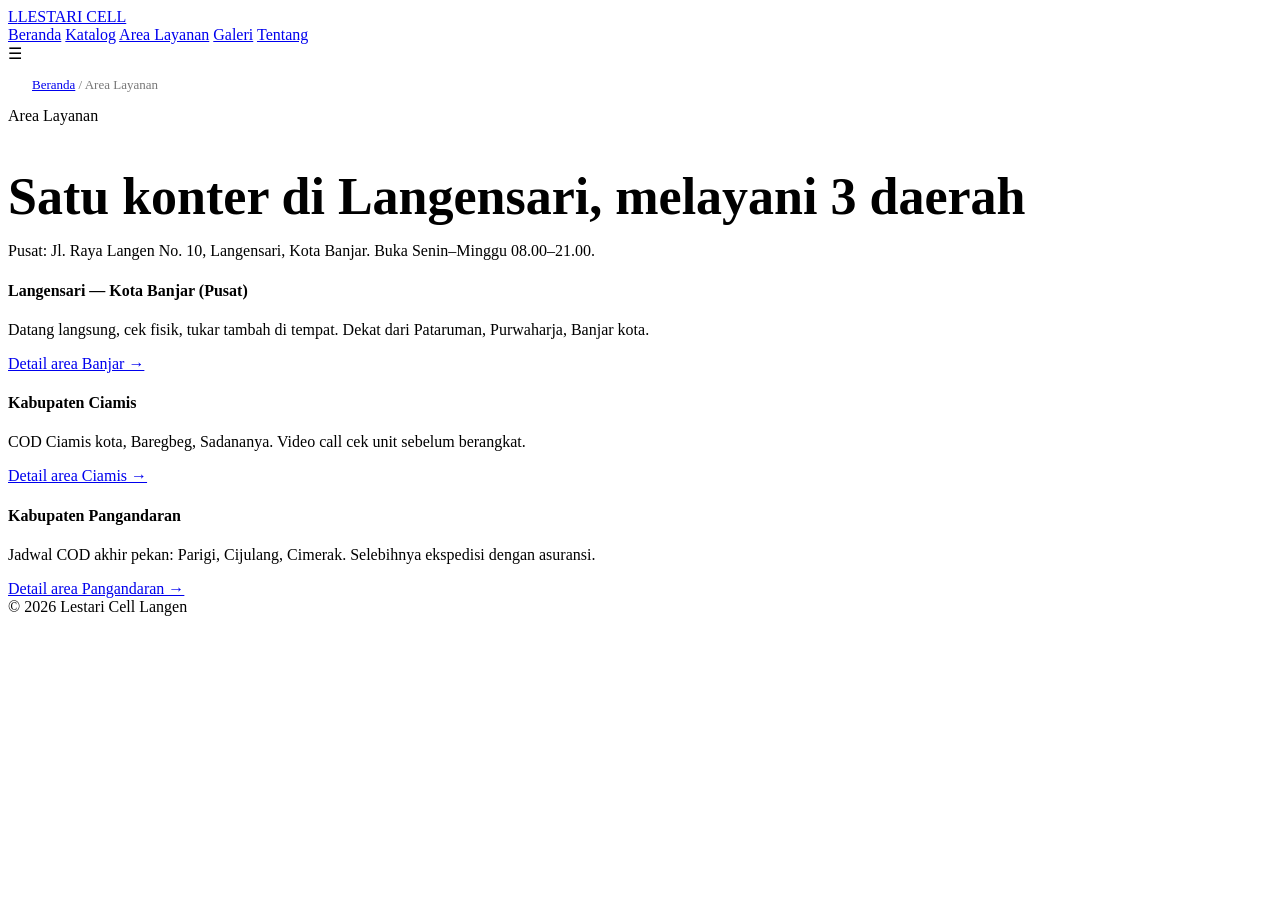
<file: langensari/cabang-resmi.html>
<!DOCTYPE html>
<html lang="id">
    <head>
        <meta charset="UTF-8">
        <meta name="viewport" content="width=device-width, initial-scale=1">
        <title>Area Layanan: Banjar, Ciamis, Pangandaran | Lestari Cell Langen</title>
        <meta name="description" content="Lestari Cell Langen di Langensari melayani pembelian HP untuk Kota Banjar, Kabupaten Ciamis, dan Kabupaten Pangandaran: COD, antar, dan kirim ekspedisi.">
        <link rel="canonical" href="https://lestaricell-langen.id/cabang-resmi.html">
        <link rel="stylesheet" href="styles.css">
    </head>
    <body>
        <header>
            <div class="container nav">
                <a class="logo" href="index.html">
                    <span>L</span>LESTARI CELL
                </a>
                <nav class="menu" id="menu">
                    <a href="index.html">Beranda</a>
                    <a href="katalog.html">Katalog</a>
                    <a href="cabang-resmi.html" class="active">Area Layanan</a>
                    <a href="galeri.html">Galeri</a>
                    <a href="tentang.html">Tentang</a>
                </nav>
                <div class="hamburger" onclick="document.getElementById('menu').classList.toggle('open')">☰</div>
            </div>
        </header>
<nav class="container breadcrumb">
    <a href="index.html">Beranda</a> / Area Layanan
</nav>
<section class="section container">
    <div class="kicker">Area Layanan</div>
    <h1>Satu konter di Langensari, melayani 3 daerah</h1>
    <p class="lead">Pusat: Jl. Raya Langen No. 10, Langensari, Kota Banjar. Buka Senin–Minggu 08.00–21.00.</p>
    <div class="branch-grid">
        <div class="branch">
            <h4>Langensari — Kota Banjar (Pusat)</h4>
            <p>Datang langsung, cek fisik, tukar tambah di tempat. Dekat dari Pataruman, Purwaharja, Banjar kota.</p>
            <a href="toko-hp-banjar.html">Detail area Banjar →</a>
        </div>
        <div class="branch">
            <h4>Kabupaten Ciamis</h4>
            <p>COD Ciamis kota, Baregbeg, Sadananya. Video call cek unit sebelum berangkat.</p>
            <a href="toko-hp-ciamis.html">Detail area Ciamis →</a>
        </div>
        <div class="branch">
            <h4>Kabupaten Pangandaran</h4>
            <p>Jadwal COD akhir pekan: Parigi, Cijulang, Cimerak. Selebihnya ekspedisi dengan asuransi.</p>
            <a href="toko-hp-pangandaran.html">Detail area Pangandaran →</a>
        </div>
</div>
</section>
<footer>
    <div class="container copy">
        <span>© 2026 Lestari Cell Langen</span>
        <a href="index.html" style="color:#fff">← Beranda</a>
    </div>
</footer>
</body>
</html>
</file>
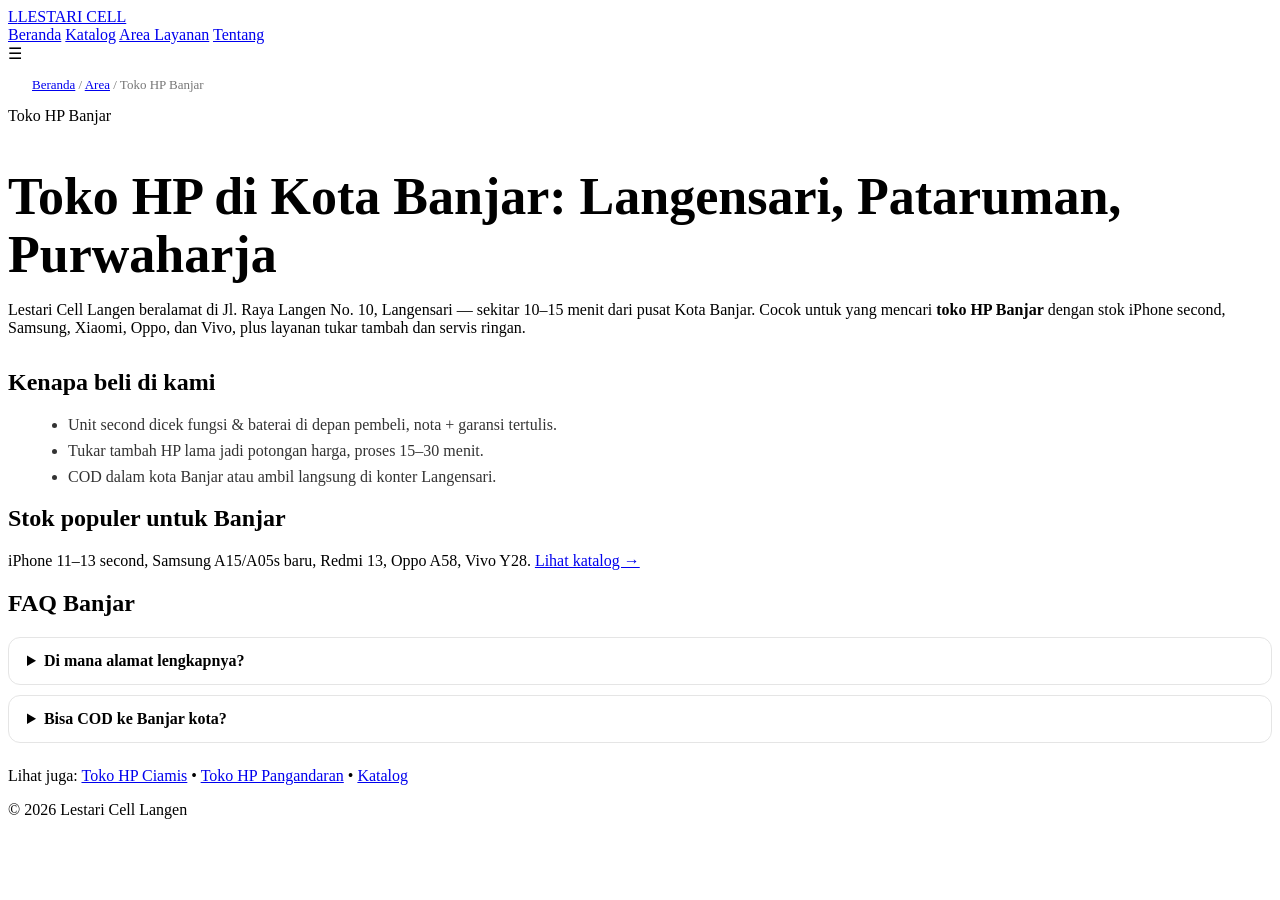
<file: langensari/toko-hp-banjar.html>
<!DOCTYPE html>
<html lang="id">
    <head>
        <meta charset="UTF-8">
        <meta name="viewport" content="width=device-width,initial-scale=1">
<title>Toko HP Banjar — Baru & Second Bergaransi | Lestari Cell Langen</title>
<meta name="description" content="Cari toko HP di Banjar? Lestari Cell Langen di Langensari jual iPhone second, Samsung, Xiaomi, Oppo, Vivo. Tukar tambah, COD Banjar kota, Pataruman, Purwaharja.">
<link rel="canonical" href="https://lestaricell-langen.id/toko-hp-banjar.html">
<link rel="stylesheet" href="styles.css">
<script type="application/ld+json">{"@context":"https://schema.org","@type":"MobilePhoneStore","name":"Lestari Cell Langen - Toko HP Banjar","telephone":"+62-812-3456-7890","address":{"@type":"PostalAddress","streetAddress":"Jl. Raya Langen No. 10, Langensari","addressLocality":"Kota Banjar","addressRegion":"Jawa Barat","postalCode":"46341","addressCountry":"ID"},"areaServed":"Kota Banjar","openingHours":"Mo-Su 08:00-21:00","url":"https://lestaricell-langen.id/toko-hp-banjar.html"}</script>
    </head>
<body>
<header>
    <div class="container nav">
        <a class="logo" href="index.html">
            <span>L</span>LESTARI CELL
        </a>
        <nav class="menu" id="menu">
            <a href="index.html">Beranda</a>
            <a href="katalog.html">Katalog</a>
            <a href="cabang-resmi.html">Area Layanan</a>
            <a href="tentang.html">Tentang</a>
        </nav>
        <div class="hamburger" onclick="document.getElementById('menu').classList.toggle('open')">☰</div>
    </div>
</header>
<nav class="container breadcrumb">
    <a href="index.html">Beranda</a> / <a href="cabang-resmi.html">Area</a> / Toko HP Banjar
</nav>
<section class="section container">
<div class="kicker">Toko HP Banjar</div>
<h1>Toko HP di Kota Banjar: Langensari, Pataruman, Purwaharja</h1>
<p class="lead">Lestari Cell Langen beralamat di Jl. Raya Langen No. 10, Langensari — sekitar 10–15 menit dari pusat Kota Banjar. Cocok untuk yang mencari <strong>toko HP Banjar</strong> dengan stok iPhone second, Samsung, Xiaomi, Oppo, dan Vivo, plus layanan tukar tambah dan servis ringan.</p>
<h2 style="margin-top:32px">Kenapa beli di kami</h2>
<ul class="seo-list"><li>Unit second dicek fungsi & baterai di depan pembeli, nota + garansi tertulis.</li><li>Tukar tambah HP lama jadi potongan harga, proses 15–30 menit.</li><li>COD dalam kota Banjar atau ambil langsung di konter Langensari.</li></ul>
<h2>Stok populer untuk Banjar</h2>
<p>iPhone 11–13 second, Samsung A15/A05s baru, Redmi 13, Oppo A58, Vivo Y28. <a href="katalog.html">Lihat katalog →</a></p>
<h2>FAQ Banjar</h2>
<details>
    <summary>Di mana alamat lengkapnya?</summary>
    <p>Jl. Raya Langen No. 10, Langensari, Kota Banjar. Buka 08.00–21.00 setiap hari.</p>
</details>
<details>
    <summary>Bisa COD ke Banjar kota?</summary>
    <p>Bisa, titik COD disepakati via WA <a href="https://wa.me/6281234567890">+62 812-3456-7890</a>.</p>
</details>
<p style="margin-top:24px">Lihat juga: <a href="toko-hp-ciamis.html">Toko HP Ciamis</a> • <a href="toko-hp-pangandaran.html">Toko HP Pangandaran</a> • <a href="katalog.html">Katalog</a></p>
</section>
<footer>
    <div class="container copy">
        <span>© 2026 Lestari Cell Langen</span>
        <a href="index.html" style="color:#fff">← Beranda</a>
    </div>
</footer>
</body>
</html>
</file>
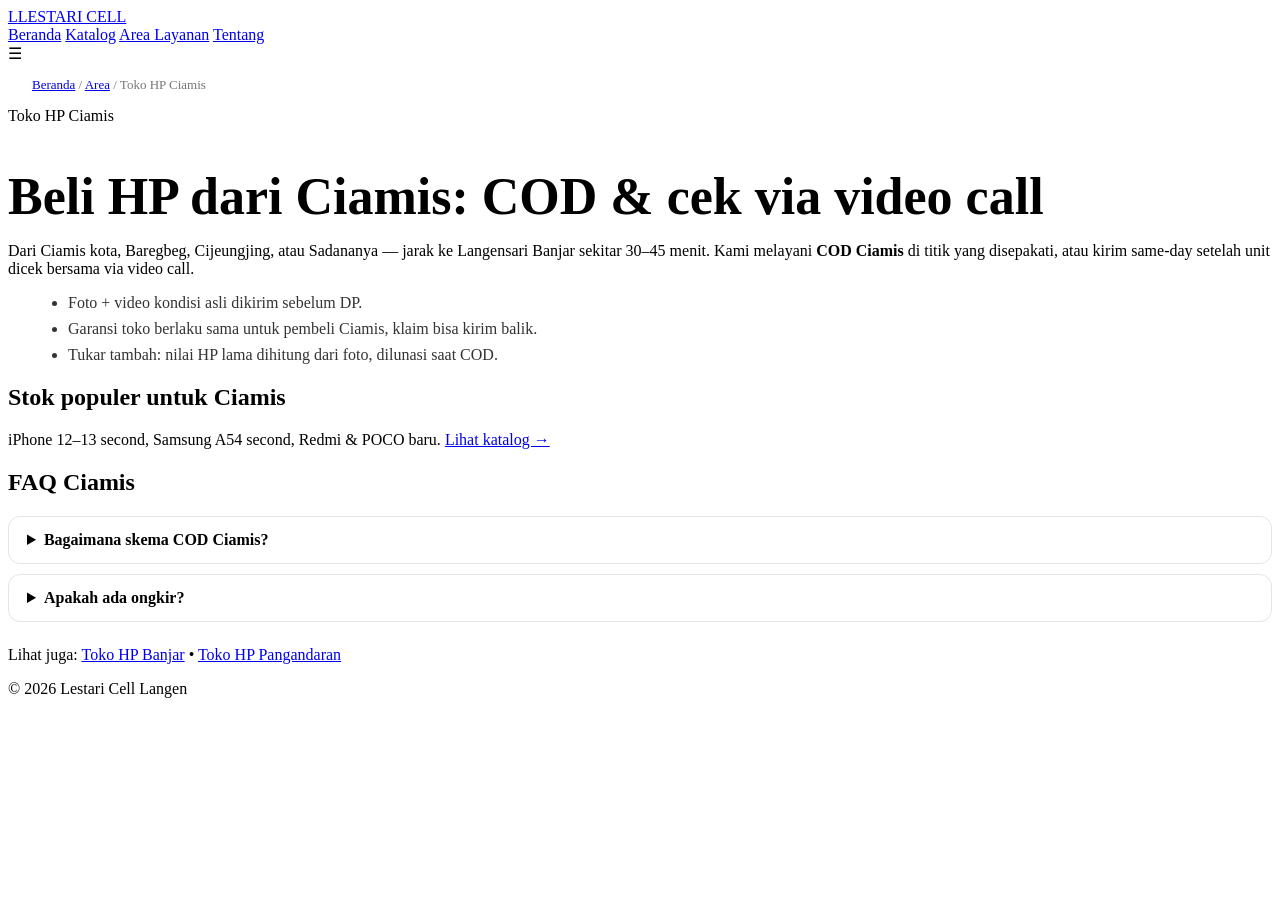
<file: langensari/toko-hp-ciamis.html>
<!DOCTYPE html>
<html lang="id">
    <head>
        <meta charset="UTF-8">
        <meta name="viewport" content="width=device-width,initial-scale=1">
<title>Toko HP Ciamis — COD & Antar | Lestari Cell Langen</title>
<meta name="description" content="Toko HP untuk Ciamis: Lestari Cell Langen (Langensari Banjar) melayani COD Ciamis kota, Baregbeg, Sadananya. iPhone second & Android baru bergaransi, cek via video call.">
<link rel="canonical" href="https://lestaricell-langen.id/toko-hp-ciamis.html">
<link rel="stylesheet" href="styles.css">
<script type="application/ld+json">{"@context":"https://schema.org","@type":"MobilePhoneStore","name":"Lestari Cell Langen - Layani Ciamis","telephone":"+62-812-3456-7890","address":{"@type":"PostalAddress","streetAddress":"Jl. Raya Langen No. 10, Langensari","addressLocality":"Kota Banjar","addressRegion":"Jawa Barat","postalCode":"46341","addressCountry":"ID"},"areaServed":"Kabupaten Ciamis","openingHours":"Mo-Su 08:00-21:00","url":"https://lestaricell-langen.id/toko-hp-ciamis.html"}</script>
</head>
<body>
<header>
    <div class="container nav">
        <a class="logo" href="index.html">
            <span>L</span>LESTARI CELL
        </a>
        <nav class="menu" id="menu">
            <a href="index.html">Beranda</a>
            <a href="katalog.html">Katalog</a>
            <a href="cabang-resmi.html">Area Layanan</a>
            <a href="tentang.html">Tentang</a>
        </nav>
        <div class="hamburger" onclick="document.getElementById('menu').classList.toggle('open')">☰</div>
    </div>
</header>
<nav class="container breadcrumb">
    <a href="index.html">Beranda</a> / <a href="cabang-resmi.html">Area</a> / Toko HP Ciamis
</nav>
<section class="section container">
<div class="kicker">Toko HP Ciamis</div>
<h1>Beli HP dari Ciamis: COD &amp; cek via video call</h1>
<p class="lead">Dari Ciamis kota, Baregbeg, Cijeungjing, atau Sadananya — jarak ke Langensari Banjar sekitar 30–45 menit. Kami melayani <strong>COD Ciamis</strong> di titik yang disepakati, atau kirim same-day setelah unit dicek bersama via video call.</p>
<ul class="seo-list"><li>Foto + video kondisi asli dikirim sebelum DP.</li><li>Garansi toko berlaku sama untuk pembeli Ciamis, klaim bisa kirim balik.</li><li>Tukar tambah: nilai HP lama dihitung dari foto, dilunasi saat COD.</li></ul>
<h2>Stok populer untuk Ciamis</h2>
<p>iPhone 12–13 second, Samsung A54 second, Redmi & POCO baru. <a href="katalog.html">Lihat katalog →</a></p>
<h2>FAQ Ciamis</h2>
<details><summary>Bagaimana skema COD Ciamis?</summary>
    <p>Sepakati unit + titik COD via WA, DP kecil sebagai tanda jadi, pelunasan saat barang dicek di lokasi.</p></details>
<details>
    <summary>Apakah ada ongkir?</summary>
    <p>COD menyesuaikan jarak. Pengiriman ekspedisi memakai asuransi, ditanggung pembeli.</p></details>
<p style="margin-top:24px">Lihat juga: <a href="toko-hp-banjar.html">Toko HP Banjar</a> • <a href="toko-hp-pangandaran.html">Toko HP Pangandaran</a></p>
</section>
<footer>
    <div class="container copy">
        <span>© 2026 Lestari Cell Langen</span>
        <a href="index.html" style="color:#fff">← Beranda</a>
    </div>
</footer>
</body>
</html>
</file>
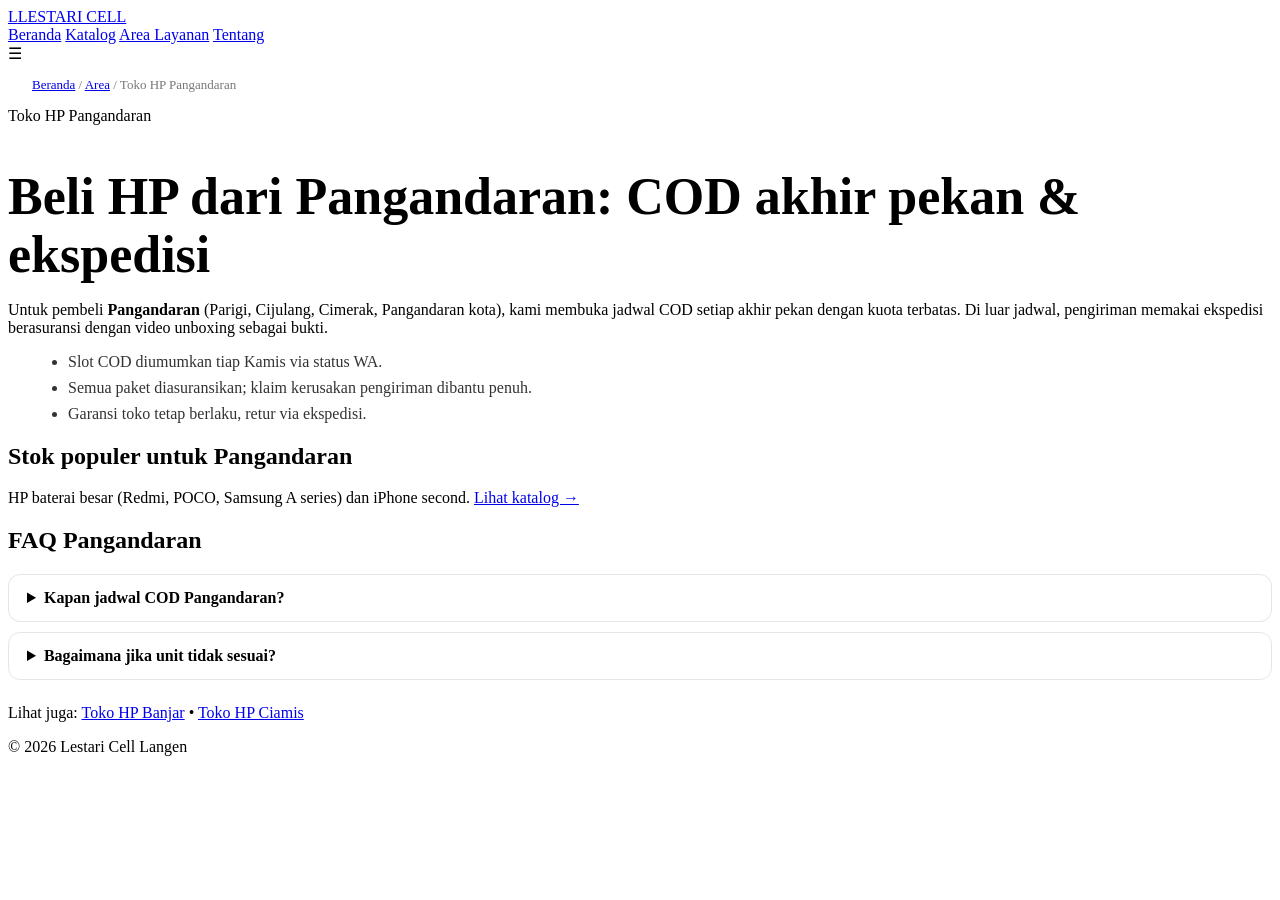
<file: langensari/toko-hp-pangandaran.html>
<!DOCTYPE html>
<html lang="id">
    <head>
        <meta charset="UTF-8">
        <meta name="viewport" content="width=device-width,initial-scale=1">
<title>Toko HP Pangandaran — COD Akhir Pekan | Lestari Cell Langen</title>
<meta name="description" content="Toko HP untuk Pangandaran: Lestari Cell Langen melayani COD Parigi, Cijulang, Cimerak tiap akhir pekan + kirim ekspedisi berasuransi. iPhone second & Android baru.">
<link rel="canonical" href="https://lestaricell-langen.id/toko-hp-pangandaran.html">
<link rel="stylesheet" href="styles.css">
<script type="application/ld+json">{"@context":"https://schema.org","@type":"MobilePhoneStore","name":"Lestari Cell Langen - Layani Pangandaran","telephone":"+62-812-3456-7890","address":{"@type":"PostalAddress","streetAddress":"Jl. Raya Langen No. 10, Langensari","addressLocality":"Kota Banjar","addressRegion":"Jawa Barat","postalCode":"46341","addressCountry":"ID"},"areaServed":"Kabupaten Pangandaran","openingHours":"Mo-Su 08:00-21:00","url":"https://lestaricell-langen.id/toko-hp-pangandaran.html"}</script>
    </head>
    <body>
<header>
    <div class="container nav">
        <a class="logo" href="index.html">
            <span>L</span>LESTARI CELL</a>
            <nav class="menu" id="menu">
                <a href="index.html">Beranda</a>
                <a href="katalog.html">Katalog</a>
                <a href="cabang-resmi.html">Area Layanan</a>
                <a href="tentang.html">Tentang</a>
            </nav>
            <div class="hamburger" onclick="document.getElementById('menu').classList.toggle('open')">☰</div>
        </div>
    </header>
    <nav class="container breadcrumb">
        <a href="index.html">Beranda</a> / <a href="cabang-resmi.html">Area</a> / Toko HP Pangandaran
    </nav>
    <section class="section container">
        <div class="kicker">Toko HP Pangandaran</div>
        <h1>Beli HP dari Pangandaran: COD akhir pekan &amp; ekspedisi</h1>
        <p class="lead">Untuk pembeli <strong>Pangandaran</strong> (Parigi, Cijulang, Cimerak, Pangandaran kota), kami membuka jadwal COD setiap akhir pekan dengan kuota terbatas. Di luar jadwal, pengiriman memakai ekspedisi berasuransi dengan video unboxing sebagai bukti.</p>
<ul class="seo-list">
    <li>Slot COD diumumkan tiap Kamis via status WA.</li>
    <li>Semua paket diasuransikan; klaim kerusakan pengiriman dibantu penuh.</li>
    <li>Garansi toko tetap berlaku, retur via ekspedisi.</li>
</ul>
<h2>Stok populer untuk Pangandaran</h2>
<p>HP baterai besar (Redmi, POCO, Samsung A series) dan iPhone second. 
    <a href="katalog.html">Lihat katalog →</a>
</p>
<h2>FAQ Pangandaran</h2>
<details>
    <summary>Kapan jadwal COD Pangandaran?</summary>
    <p>Umumnya Sabtu–Minggu, rute Parigi–Cijulang–Cimerak. Konfirmasi H-1 via WA.</p>
</details>
<details>
    <summary>Bagaimana jika unit tidak sesuai?</summary>
    <p>Uang kembali penuh sebelum serah terima; setelah serah terima berlaku garansi toko standar.</p>
</details>
<p style="margin-top:24px">Lihat juga: <a href="toko-hp-banjar.html">Toko HP Banjar</a> • <a href="toko-hp-ciamis.html">Toko HP Ciamis</a></p>
</section>
<footer>
    <div class="container copy">
        <span>© 2026 Lestari Cell Langen</span>
        <a href="index.html" style="color:#fff">← Beranda</a>
    </div>
</footer>
</body>
</html>
</file>
<file: langensari/styles.css>
.toast{
    position:fixed;
    bottom:90px;
    left:50%;
    transform:translateX(-50%) translateY(20px);
    background:#111;
    color:#fff;
    padding:12px 22px;
    border-radius:999px;
    opacity:0;
    transition:.3s;
    z-index:120;
    font-size:14px
}
.toast.show{
    opacity:1;
    transform:translateX(-50%) translateY(0)
}
form.contact{
    display:grid;
    gap:12px
}
form.contact input,form.contact textarea{
    padding:12px;
    border:1px solid #ddd;
    border-radius:10px;
    width:100%
}
.breadcrumb{
    padding:14px 24px;
    font-size:13px;
    color:#777
}
.breadcrumb a{
    text-decoration:underline
}
.seo-list{
    margin:16px 0 16px 20px;
    display:grid;
    gap:8px;
    color:#333
}
details{
    border:1px solid #e5e5e5;
    border-radius:12px;
    padding:14px 18px;
    margin:10px 0;
    background:#fff
}
details summary{
    cursor:pointer;
    font-weight:700
}
h1{
    font-size:clamp(30px,4.5vw,52px);
    line-height:1.12;
    margin-bottom:16px
}
</file>
